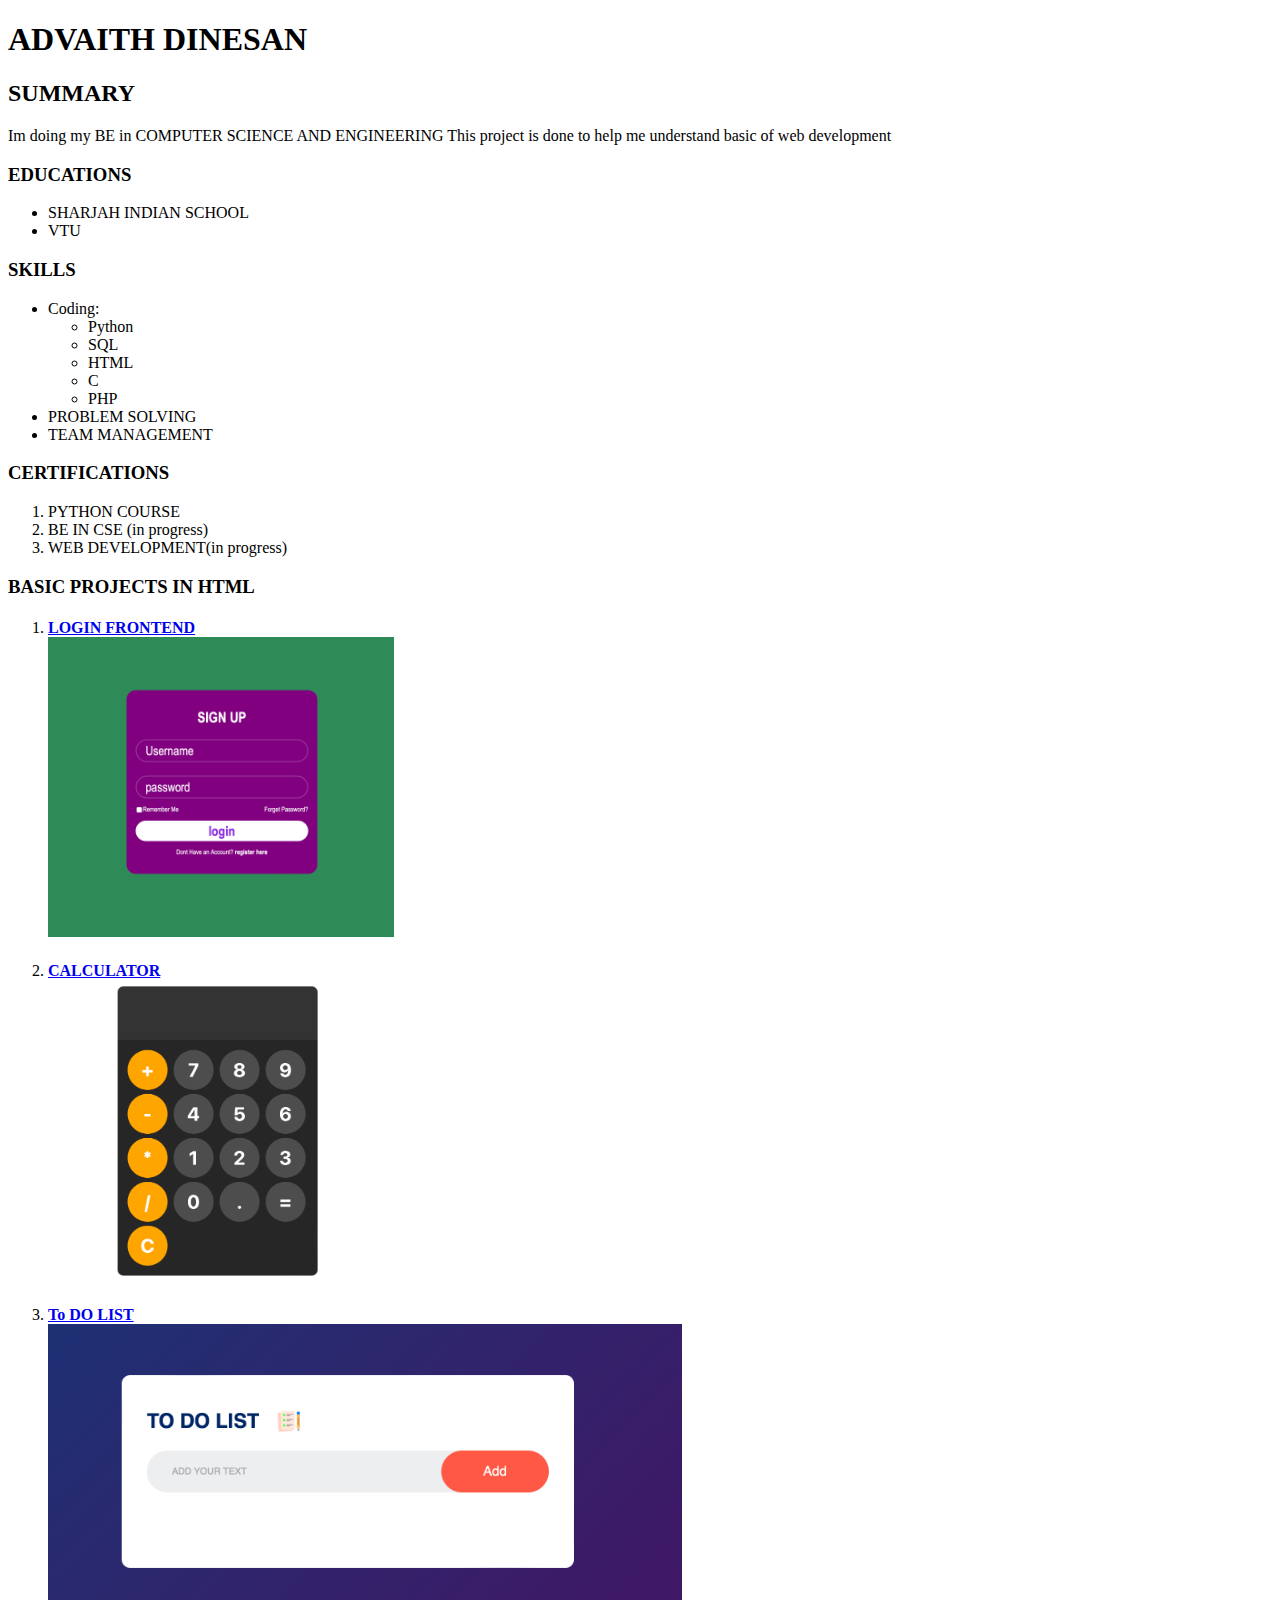
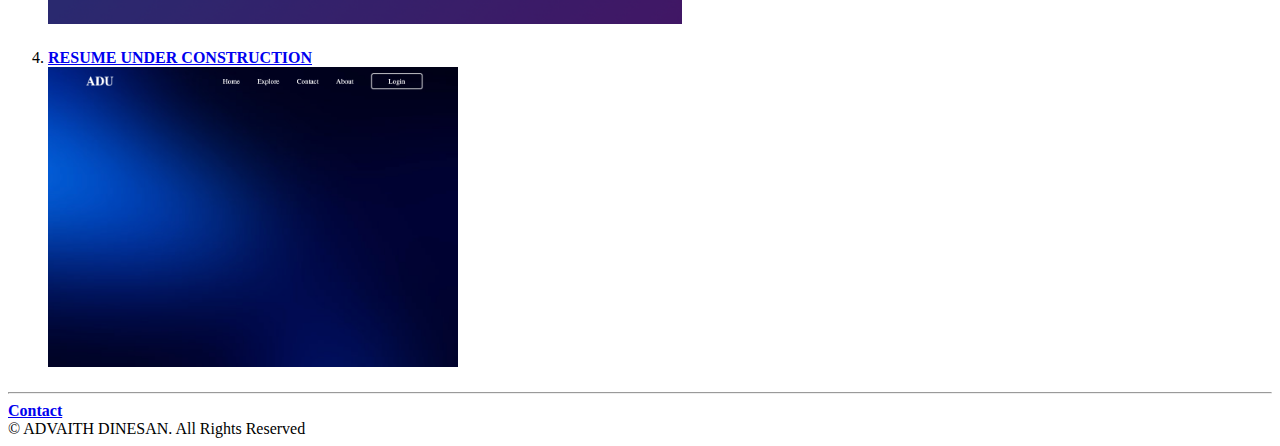
<file: index.html>
<!DOCTYPE html>
<html lang="en">
<head>
    <meta charset="UTF-8">
    <meta name="viewport" content="width=device-width, initial-scale=1.0">
    <title>MY SIMPLE RESUME</title>

</head>
<body>
    <h1>ADVAITH DINESAN</h1>
    <h2>SUMMARY</h2>
    <p>Im doing my BE in COMPUTER SCIENCE AND ENGINEERING
        This project is done to help me understand basic of web development

    </p>
    <h3>EDUCATIONS</h3>
    <ul>
        <li>SHARJAH INDIAN SCHOOL</li>
        <li>VTU</li>

    </ul>
    <h3>SKILLS</h3>
    <ul>
        <li>Coding:</li>
        <ul>
            <li>Python</li>
            <li>SQL</li>
            <li>HTML</li>
            <li>C</li>
            <li>PHP</li>
        </ul>
        <li>PROBLEM SOLVING</li>
        <li>TEAM MANAGEMENT</li>
    </ul>
    <h3>CERTIFICATIONS</h3>
    <ol>
        <li>PYTHON COURSE</li>
        <li> BE IN CSE (in progress)</li>
        <li>WEB DEVELOPMENT(in progress)</li>
    </ol>
    <h3>BASIC PROJECTS IN HTML</h3>
    <ol>
        <li><h4><a href="./public/login/index.html">LOGIN FRONTEND</a><br>
        <img src="./images/login1.png" height="300" alt="login page image"></h4></li>
        <li><h4><a href="./public/web1 calc/index.html">CALCULATOR</a><br>
        <img src="./images/calc.png" alt="calculator image" height="300"></h4></li>
        <li>
            <h4>
                <a href="./public/todo/index.html">To DO LIST</a>
                <br>
                <img src="./images/todo.png" alt="to do list website" height="300">
            </h4>
        </li>
        <li>
            <h4>
                <a href="./public/resume/index.html">RESUME UNDER CONSTRUCTION</a>
                <br>
                <img src="./images/main resume design.png" alt="main resume in progress website" height="300">

            </h4>
        </li>
    </ol>
    <hr />
    <a href="./public/contact.html"><b>Contact</b></a>
    <footer>© ADVAITH DINESAN. All Rights Reserved</footer>
</body>
</html>
</file>
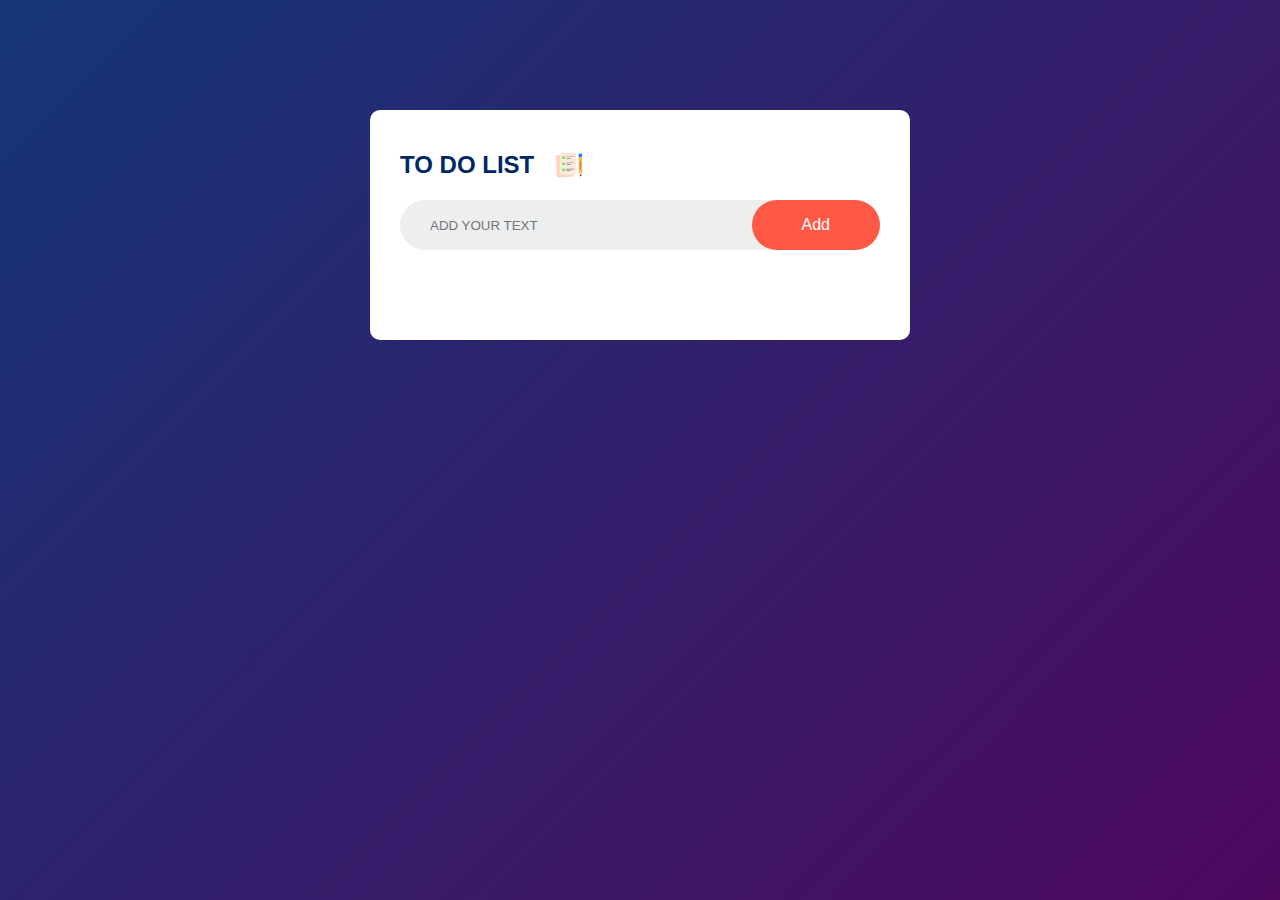
<file: public/todo/index.html>
<!DOCTYPE html>
<html lang="en">
<head>
    <meta charset="UTF-8">
    <meta name="viewport" content="width=device-width, initial-scale=1.0">
    <link rel="stylesheet" href="style.css">
    <title>TO DO LIST</title>
</head>
<body>
<div class="container">
    <div class="todoapp">
        <h2>TO DO LIST <img src="images/icon.png" alt=""></h2>
        <div class="row">
            <input type="text" id="input-box" placeholder="ADD YOUR TEXT">
            <button onclick="addtask()">Add</button>
        </div>
        <ul id = "list-container">
                <!--<li class="checked">TASK 1</li>
                <li>TASK 2</li> 
                <li>TASK 3</li> -->


        </ul>

    </div>
</div>
<script src="script.js"></script>  
</body>
</html>
</file>
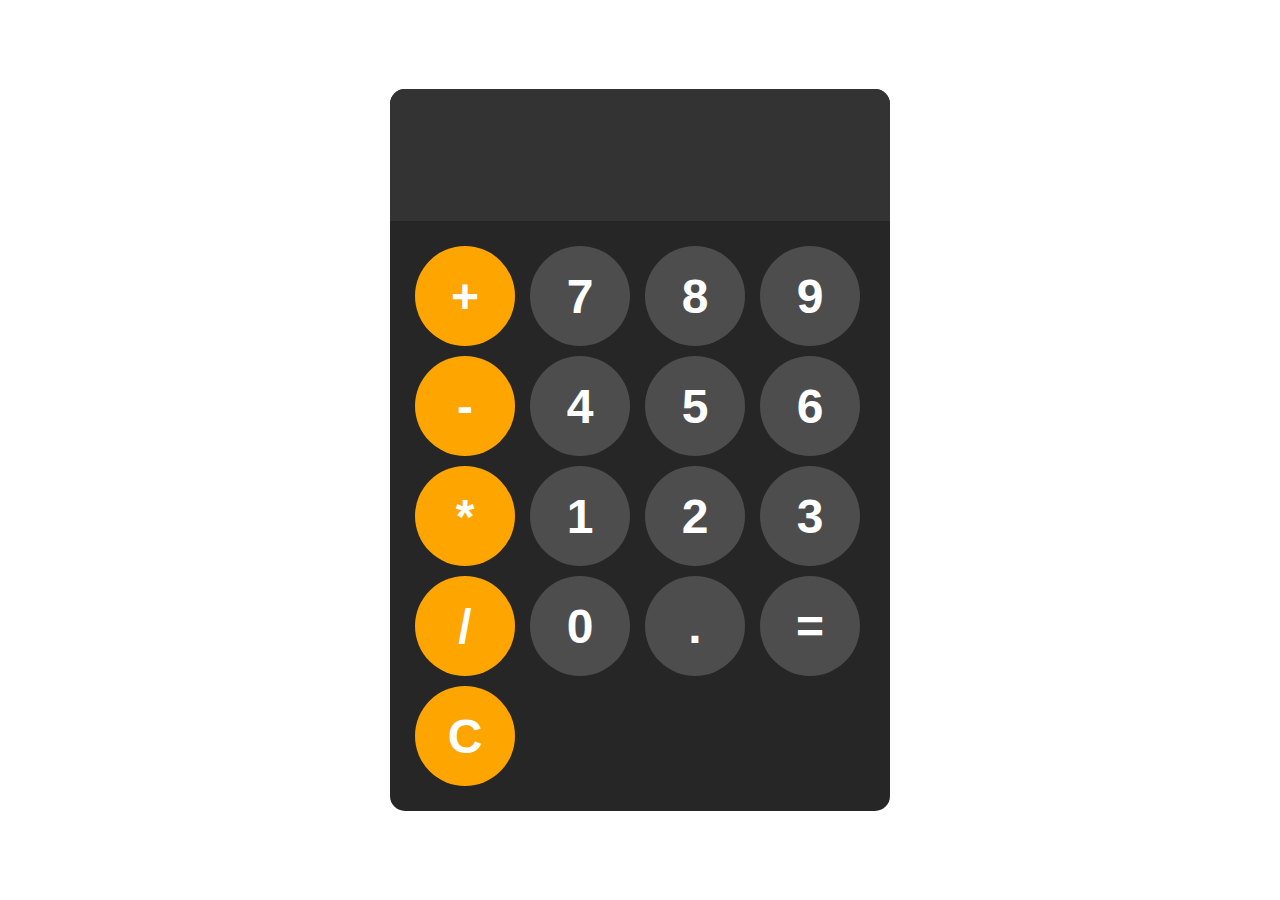
<file: public/web1 calc/index.html>
<!DOCTYPE html>
<html>
    <head>
        <meta charset="UTF-8">
        
        <title>CALCULATOR
        </title>
        <link rel="stylesheet" href="style.css">
        <body>
            <div id="calculator">
                <input type="text" name="" id="display" readonly>
                <div id="keys">
                    <button onclick="appendtodisplay('+')" class="opt">+</button>
                    <button onclick="appendtodisplay('7')" >7</button>
                    <button onclick="appendtodisplay('8')" >8</button>
                    <button onclick="appendtodisplay('9')" >9</button>
                    <button onclick="appendtodisplay('-')" class="opt" >-</button>
                    <button onclick="appendtodisplay('4')" >4</button>
                    <button onclick="appendtodisplay('5')" >5</button>
                    <button onclick="appendtodisplay('6')" >6</button>
                    <button onclick="appendtodisplay('*')" class="opt">*</button>
                    <button onclick="appendtodisplay('1')" >1</button>
                    <button onclick="appendtodisplay('2')" >2</button>
                    <button onclick="appendtodisplay('3')" >3</button>
                    <button onclick="appendtodisplay('/')" class="opt" >/</button>
                    <button onclick="appendtodisplay('0')" >0</button>
                    <button onclick="appendtodisplay('.')" >.</button>
                    <button onclick="calculate()" >=</button>
                    <button onclick="cleardisplay()" class="opt">C</button>

                </div>
            </div>
           <script src="index.js"></script>
            
        </body>
        
    </head>

</html>
</file>
<file: public/todo/style.css>
*{
    margin:0;
    padding:0;
    font-family: 'Poppins',sans-serif;
    box-sizing: border-box;
}
.container{
    width: 100%;
    min-height: 100vh;
    padding: 10px;
    background: linear-gradient(135deg,#153677,#4e085f);
}
.todoapp{
    width: 100%;
    max-width: 540px;
    background: white;
    margin: 100px auto 20px;
    padding: 40px 30px 70px;
    border-radius: 10px;
}
.todoapp h2{
    display: flex;
    color: #002765;
    align-items: center;
    margin-bottom: 20px;
}
.todoapp h2 img{
    width: 30px;
    margin-left: 20px;
}
.row{
    display: flex;
    margin-bottom: 20px;
    border-radius: 30px;
    align-items: center;
    justify-content: space-between;
    background: #edeef0;
    padding-left: 20px;
}
input{
    flex: 1;
    border: none;
    outline: border;
    background: transparent;
    padding: 10px;
}
button{
    border: none;
    outline: none;
    padding: 16px 50px;
    color: #fff;
    background : #ff5945;
    cursor:  pointer;
    border-radius: 40px;
    font-size: 16px;

}
ul li{
    list-style: none;
    font-size: 17px;
    padding: 12px 8px 12px 50px;
    user-select: none;
    position: relative;
}
ul li::before{
    content: '';
    position: absolute;
    height: 28px;
    width: 28px;
    border-radius: 50%;
    background-image: url("images/unchecked.png");
    background-size: cover;
    background-position: center;
    top: 12px;
    left: 8px;
}
ul li.checked{
    text-decoration: line-through;
    color: #555;
}
ul li.checked::before{
    background-image: url("images/checked.png");
}
ul li span{
    position: absolute;
    right: 0;
    top: 5px;
    width: 40px;
    height: 40px;
    font-size: 22px;
    text-align: center;
    line-height: 40px;
    color: #555;
    border-radius: 50%;
}
ul li span:hover{
    background: #edeef0;
}
</file>
<file: public/web1 calc/style.css>
body{
    margin: 0;
    display: flex;
    justify-content: center;
    align-items: center;
    height: 100vh;

}
#calculator{
    font-family: 'Courier New', Courier, monospace;
    background-color: hsl(0, 0%, 15%);
    max-width: 500px;
    overflow: hidden;
    border-radius: 15px;

}
#display{

    width: 100%;
    padding: 20px;
    font-size: 5rem;
    text-align: left;
    border: none;
    background-color: hsl(0, 0%, 20%);
    color: white;
    

}
#keys{
    display: grid;
    grid-template-columns: repeat(4,1fr);
    gap: 10px;
    padding: 25px;


}
button{
    height: 100px;
    width: 100px;
    border-radius: 50px;
    background-color: hsl(0, 0%, 30%);
    border: none;
    color: white;
    font-size: 3rem;
    font-weight: bold;
    cursor: pointer;

}
button:hover{
    background-color: hsl(0, 0%, 40%);
}
button:active{
    background-color: hsl(0, 0%, 60%);
}
.opt{
    background-color: orange;
}
.opt:hover{
    background-color: hsl(39, 100%, 65%);

}
.opt:active{
    background-color: hsl(39, 100%, 75%);
}
</file>
